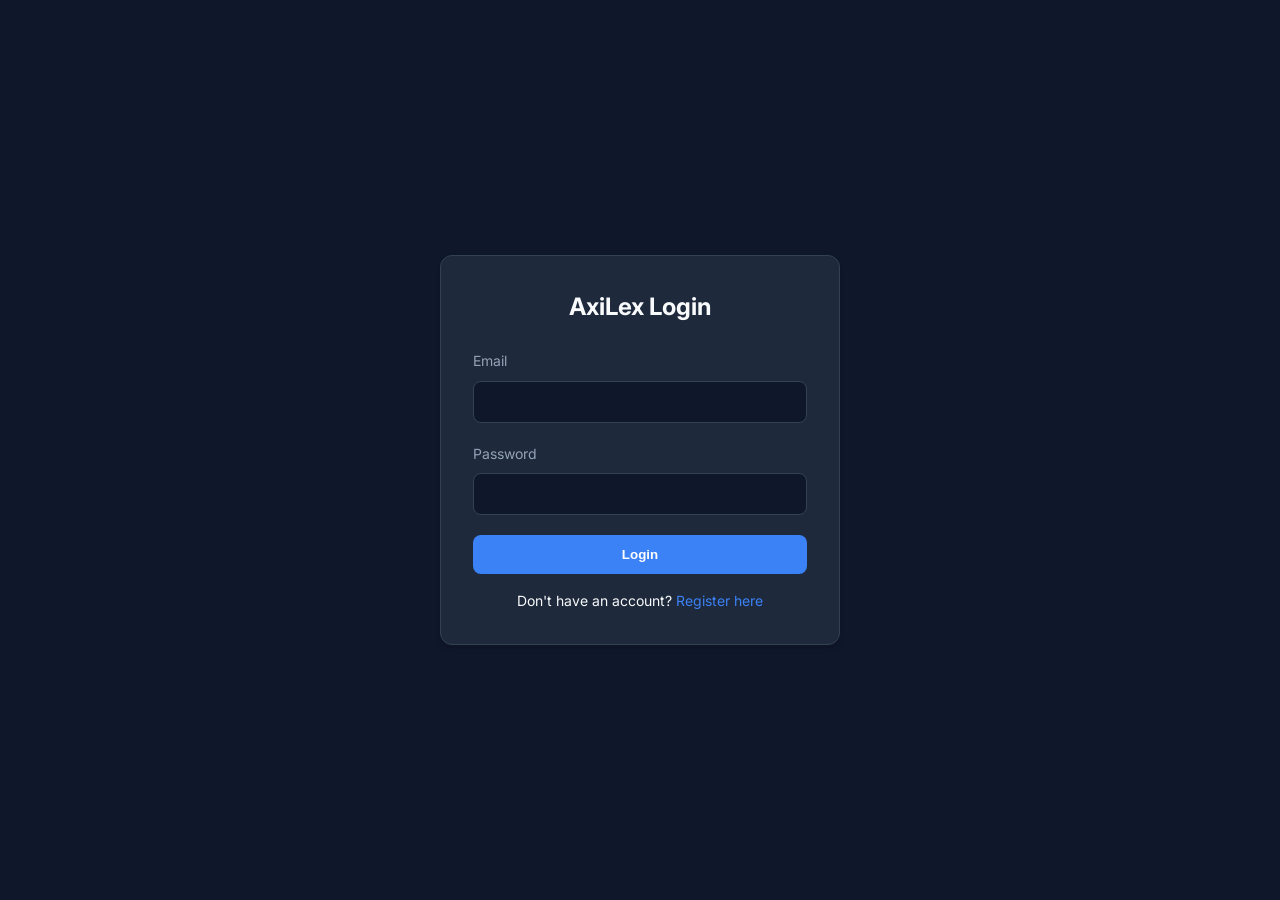
<file: frontend/index.html>
<!DOCTYPE html>
<html lang="en">
<head>
    <meta charset="UTF-8">
    <meta name="viewport" content="width=device-width, initial-scale=1.0">
    <title>AxiLex | Login</title>
    <link href="https://fonts.googleapis.com/css2?family=Inter:wght@400;500;600;700&display=swap" rel="stylesheet">
    <link rel="stylesheet" href="css/styles.css">
</head>
<body>
    <div id="toast-container"></div>
    <div class="auth-container">
        <div class="card" id="login-card">
            <h2>AxiLex Login</h2>
            <form id="login-form">
                <div class="form-group">
                    <label for="email">Email</label>
                    <input type="email" id="email" class="form-control" required>
                </div>
                <div class="form-group">
                    <label for="password">Password</label>
                    <input type="password" id="password" class="form-control" required>
                </div>
                <button type="submit" class="btn">Login</button>
            </form>
            <p style="margin-top: 1rem; text-align: center; font-size: 0.875rem;">
                Don't have an account? <a href="#" id="show-register">Register here</a>
            </p>
        </div>

        <div class="card hidden" id="register-card">
            <h2>AxiLex Registration</h2>
            <form id="register-form">
                <div class="form-group">
                    <label for="reg-name">Full Name</label>
                    <input type="text" id="reg-name" class="form-control" required>
                </div>
                <div class="form-group">
                    <label for="reg-email">Email</label>
                    <input type="email" id="reg-email" class="form-control" required>
                </div>
                <div class="form-group">
                    <label for="reg-password">Password</label>
                    <input type="password" id="reg-password" class="form-control" required>
                </div>
                <div class="form-group">
                    <label for="reg-role">Role</label>
                    <select id="reg-role" class="form-control" required>
                        <option value="CLIENT">Client</option>
                        <option value="ELECTRICIAN">Electrician</option>
                    </select>
                </div>
                <button type="submit" class="btn">Register</button>
            </form>
            <p style="margin-top: 1rem; text-align: center; font-size: 0.875rem;">
                Already have an account? <a href="#" id="show-login">Login here</a>
            </p>
        </div>
    </div>

    <script src="js/app.js"></script>
    <script>
        // UI toggling
        const loginCard = document.getElementById('login-card');
        const registerCard = document.getElementById('register-card');
        document.getElementById('show-register').addEventListener('click', (e) => {
            e.preventDefault();
            loginCard.classList.add('hidden');
            registerCard.classList.remove('hidden');
        });
        document.getElementById('show-login').addEventListener('click', (e) => {
            e.preventDefault();
            registerCard.classList.add('hidden');
            loginCard.classList.remove('hidden');
        });

        // Form Submission
        document.getElementById('login-form').addEventListener('submit', async (e) => {
            e.preventDefault();
            const email = document.getElementById('email').value;
            const password = document.getElementById('password').value;
            
            try {
                // For OAuth2 Form data
                const formData = new URLSearchParams();
                formData.append('username', email);
                formData.append('password', password);

                const response = await fetch(`${API_URL}/login`, {
                    method: 'POST',
                    headers: {
                        'Content-Type': 'application/x-www-form-urlencoded'
                    },
                    body: formData.toString()
                });
                const data = await response.json();

                if (!response.ok) throw new Error(data.detail);
                
                localStorage.setItem('token', data.access_token);
                
                // Get User Profile to determine role
                const user = await apiCall('/users/me');
                localStorage.setItem('role', user.role);

                showToast('Login successful!');
                window.location.href = `${user.role.toLowerCase()}.html`;
                
            } catch (error) {
                showToast(error.message || 'Login failed', 'error');
            }
        });

        document.getElementById('register-form').addEventListener('submit', async (e) => {
            e.preventDefault();
            const name = document.getElementById('reg-name').value;
            const email = document.getElementById('reg-email').value;
            const password = document.getElementById('reg-password').value;
            const role = document.getElementById('reg-role').value;

            try {
                await apiCall('/register', 'POST', { name, email, password, role });
                showToast('Registration successful! Please login.');
                document.getElementById('show-login').click();
            } catch (error) {}
        });
    </script>
</body>
</html>
</file>
<file: frontend/css/styles.css>
/* Enterprise Modern Dark Theme with Blue Accents */
:root {
    --bg-dark: #0f172a;
    --bg-card: #1e293b;
    --text-primary: #f8fafc;
    --text-secondary: #94a3b8;
    --accent-blue: #3b82f6;
    --accent-blue-hover: #2563eb;
    --danger: #ef4444;
    --success: #22c55e;
    --warning: #eab308;
    --border: #334155;
    --font-family: 'Inter', sans-serif;
}

* {
    box-sizing: border-box;
    margin: 0;
    padding: 0;
}

body {
    background-color: var(--bg-dark);
    color: var(--text-primary);
    font-family: var(--font-family);
    line-height: 1.6;
    min-height: 100vh;
    display: flex;
    flex-direction: column;
}

a {
    text-decoration: none;
    color: var(--accent-blue);
}

a:hover {
    color: var(--accent-blue-hover);
}

/* Layouts */
.container {
    max-width: 1200px;
    margin: 0 auto;
    padding: 2rem;
}

.auth-container {
    display: flex;
    align-items: center;
    justify-content: center;
    min-height: 100vh;
}

.card {
    background-color: var(--bg-card);
    border: 1px solid var(--border);
    border-radius: 12px;
    padding: 2rem;
    box-shadow: 0 4px 6px -1px rgba(0, 0, 0, 0.1), 0 2px 4px -1px rgba(0, 0, 0, 0.06);
    width: 100%;
    max-width: 400px;
}

.card h2 {
    margin-bottom: 1.5rem;
    text-align: center;
}

/* Forms */
.form-group {
    margin-bottom: 1.25rem;
}

.form-group label {
    display: block;
    margin-bottom: 0.5rem;
    color: var(--text-secondary);
    font-size: 0.875rem;
}

.form-control {
    width: 100%;
    padding: 0.75rem 1rem;
    background-color: var(--bg-dark);
    border: 1px solid var(--border);
    border-radius: 8px;
    color: var(--text-primary);
    font-family: inherit;
    transition: border-color 0.2s;
}

.form-control:focus {
    outline: none;
    border-color: var(--accent-blue);
    box-shadow: 0 0 0 3px rgba(59, 130, 246, 0.1);
}

.btn {
    display: inline-block;
    width: 100%;
    padding: 0.75rem 1.5rem;
    background-color: var(--accent-blue);
    color: #fff;
    border: none;
    border-radius: 8px;
    font-weight: 600;
    cursor: pointer;
    transition: background-color 0.2s;
    text-align: center;
}

.btn:hover {
    background-color: var(--accent-blue-hover);
}

/* Dashboard Layout */
.dashboard {
    display: flex;
    min-height: 100vh;
}

.sidebar {
    width: 250px;
    background-color: var(--bg-card);
    border-right: 1px solid var(--border);
    padding: 2rem 1rem;
}

.sidebar .logo {
    font-size: 1.5rem;
    font-weight: bold;
    color: var(--accent-blue);
    margin-bottom: 2rem;
    text-align: center;
}

.nav-links {
    list-style: none;
}

.nav-links li {
    margin-bottom: 0.5rem;
}

.nav-links a {
    display: block;
    padding: 0.75rem 1rem;
    color: var(--text-secondary);
    border-radius: 8px;
    transition: all 0.2s;
}

.nav-links a:hover,
.nav-links a.active {
    background-color: rgba(59, 130, 246, 0.1);
    color: var(--accent-blue);
}

.main-content {
    flex: 1;
    padding: 2rem;
}

.header {
    display: flex;
    justify-content: space-between;
    align-items: center;
    margin-bottom: 2rem;
    padding-bottom: 1rem;
    border-bottom: 1px solid var(--border);
}

.stats-grid {
    display: grid;
    grid-template-columns: repeat(auto-fit, minmax(200px, 1fr));
    gap: 1.5rem;
    margin-bottom: 2rem;
}

.stat-card {
    background-color: var(--bg-card);
    padding: 1.5rem;
    border-radius: 12px;
    border: 1px solid var(--border);
}

.stat-card h3 {
    color: var(--text-secondary);
    font-size: 0.875rem;
    margin-bottom: 0.5rem;
}

.stat-card .value {
    font-size: 2rem;
    font-weight: bold;
}

table {
    width: 100%;
    border-collapse: collapse;
    background-color: var(--bg-card);
    border-radius: 12px;
    overflow: hidden;
}

th,
td {
    padding: 1rem;
    text-align: left;
    border-bottom: 1px solid var(--border);
}

th {
    background-color: rgba(0, 0, 0, 0.2);
    color: var(--text-secondary);
    font-weight: 600;
}

/* Toast Notifications */
#toast-container {
    position: fixed;
    top: 20px;
    right: 20px;
    z-index: 9999;
}

.toast {
    background-color: var(--bg-card);
    border-left: 4px solid var(--accent-blue);
    color: var(--text-primary);
    padding: 1rem 1.5rem;
    margin-bottom: 1rem;
    border-radius: 4px;
    box-shadow: 0 4px 6px rgba(0, 0, 0, 0.1);
    animation: slideIn 0.3s ease-out;
}

.toast.error {
    border-left-color: var(--danger);
}

.toast.success {
    border-left-color: var(--success);
}

@keyframes slideIn {
    from {
        transform: translateX(100%);
        opacity: 0;
    }

    to {
        transform: translateX(0);
        opacity: 1;
    }
}

/* Utilities */
.hidden {
    display: none !important;
}

/* Status Badges */
.status-badge {
    display: inline-block;
    padding: 0.25rem 0.65rem;
    border-radius: 9999px;
    font-size: 0.75rem;
    font-weight: 600;
    background-color: rgba(148, 163, 184, 0.15);
    color: var(--text-secondary);
}

.status-pending {
    background-color: rgba(234, 179, 8, 0.15);
    color: #eab308;
}

.status-assigned {
    background-color: rgba(59, 130, 246, 0.15);
    color: #3b82f6;
}

.status-inprogress {
    background-color: rgba(168, 85, 247, 0.15);
    color: #a855f7;
}

.status-completed {
    background-color: rgba(34, 197, 94, 0.15);
    color: #22c55e;
}

.status-cancelled {
    background-color: rgba(239, 68, 68, 0.15);
    color: #ef4444;
}

.status-approved {
    background-color: rgba(34, 197, 94, 0.15);
    color: #22c55e;
}

.status-rejected {
    background-color: rgba(239, 68, 68, 0.15);
    color: #ef4444;
}

/* Role Badges */
.role-badge {
    display: inline-block;
    padding: 0.2rem 0.6rem;
    border-radius: 6px;
    font-size: 0.75rem;
    font-weight: 600;
}

.role-admin {
    background-color: rgba(239, 68, 68, 0.15);
    color: #ef4444;
}

.role-client {
    background-color: rgba(59, 130, 246, 0.15);
    color: #3b82f6;
}

.role-electrician {
    background-color: rgba(234, 179, 8, 0.15);
    color: #eab308;
}

/* Small Action Buttons */
.btn-sm {
    padding: 0.3rem 0.75rem;
    border: none;
    border-radius: 6px;
    font-size: 0.8rem;
    font-weight: 600;
    cursor: pointer;
    transition: opacity 0.2s;
    margin-right: 0.25rem;
}

.btn-sm:hover {
    opacity: 0.85;
}

.btn-success {
    background-color: var(--success);
    color: #fff;
}

.btn-danger {
    background-color: var(--danger);
    color: #fff;
}

.btn-primary {
    background-color: var(--accent-blue);
    color: #fff;
}

/* Scrollbar styling */
::-webkit-scrollbar {
    width: 6px;
}

::-webkit-scrollbar-track {
    background: var(--bg-dark);
}

::-webkit-scrollbar-thumb {
    background: var(--border);
    border-radius: 3px;
}
</file>
